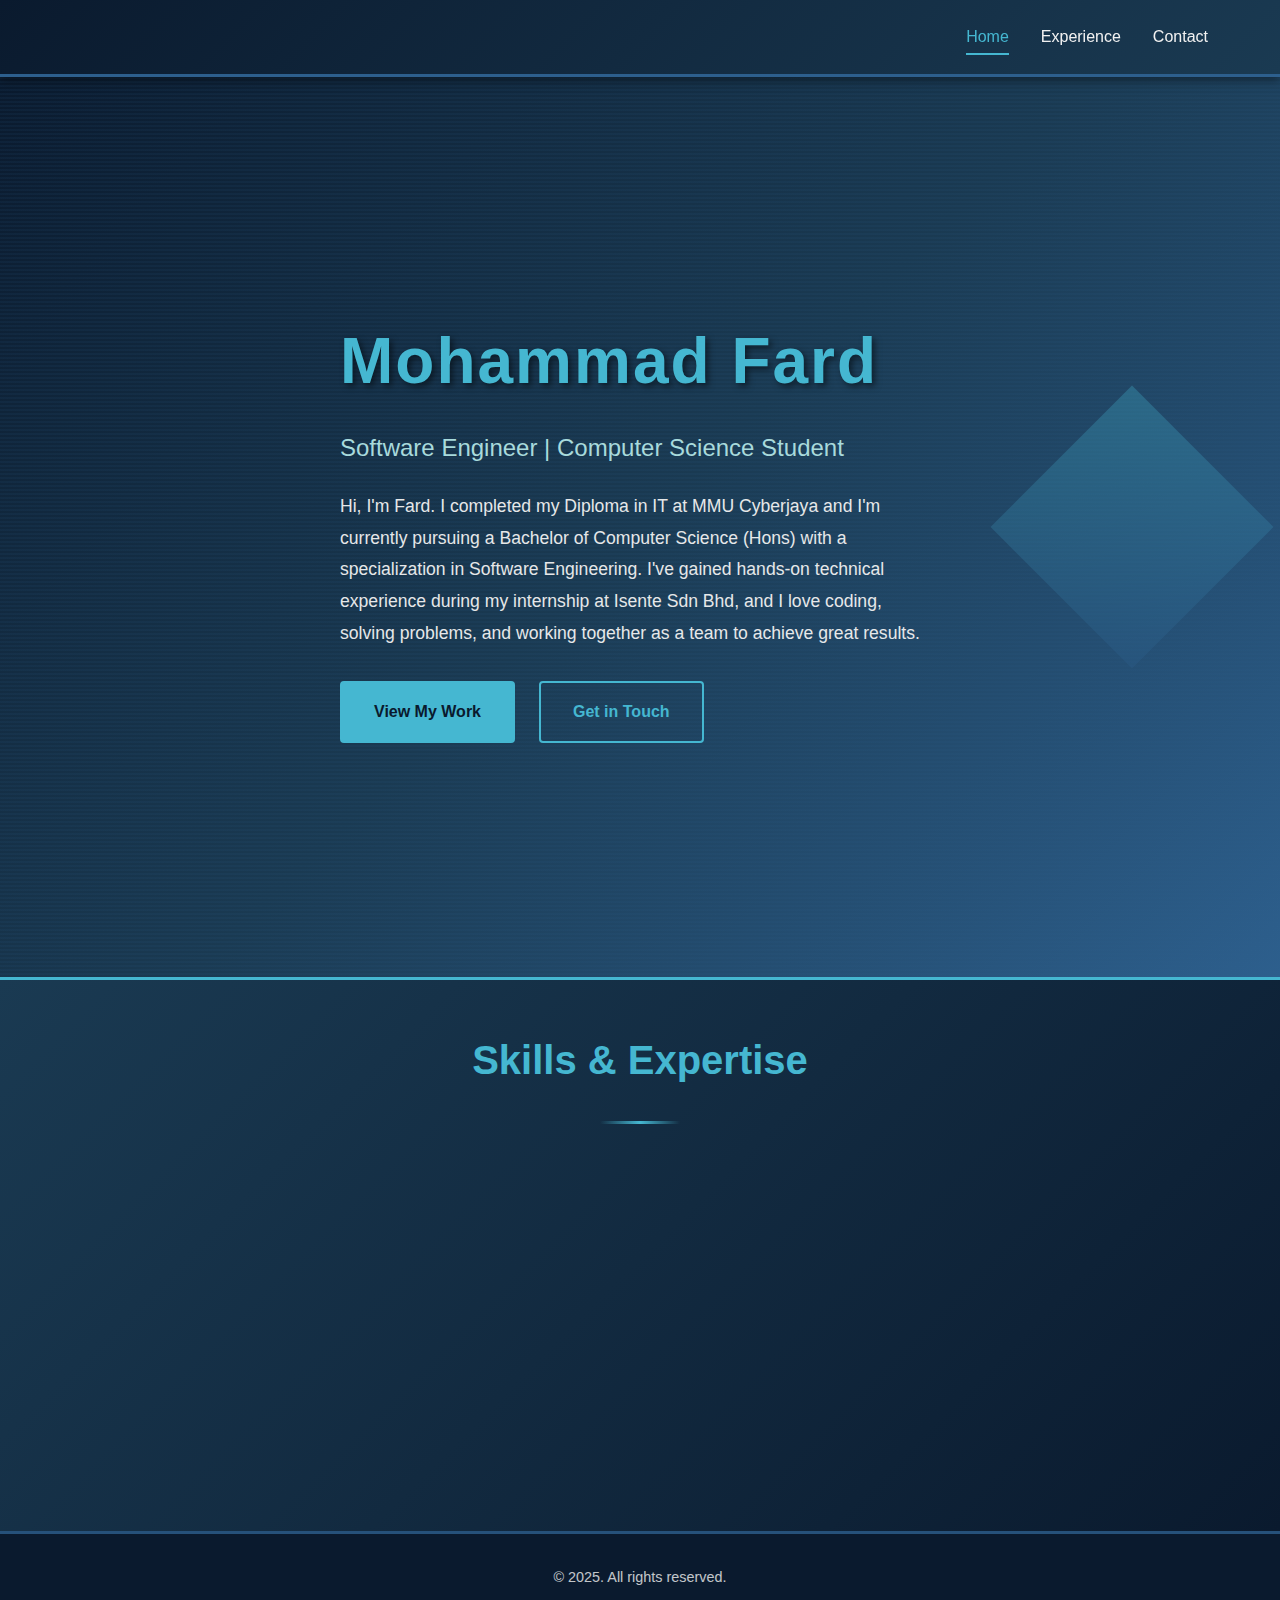
<file: index.html>
<!DOCTYPE html>
<html lang="en">
<head>
    <meta charset="UTF-8">
    <meta name="viewport" content="width=device-width, initial-scale=1.0">
    <title>Mohammad Fard - Software Engineer</title>
    <link rel="stylesheet" href="styles.css">
</head>
<body>
    <!-- Navigation -->
    <nav class="navbar">
        <div class="nav-container">
            <div class="logo"></div>
            <ul class="nav-menu">
                <li><a href="index.html" class="nav-link active">Home</a></li>
                <li><a href="experience.html" class="nav-link">Experience</a></li>
                <li><a href="contact.html" class="nav-link">Contact</a></li>
            </ul>
            <div class="hamburger">
                <span></span>
                <span></span>
                <span></span>
            </div>
        </div>
    </nav>

    <!-- Hero Section -->
    <section class="hero">
        <div class="hero-content">
            <h1 class="hero-title">Mohammad Fard</h1>
            <p class="hero-subtitle">Software Engineer | Computer Science Student</p>
            <p class="hero-bio">
                Hi, I'm Fard. I completed my Diploma in IT at MMU Cyberjaya and I'm currently pursuing a Bachelor of Computer Science (Hons) with a specialization in Software Engineering. I've gained hands-on technical experience during my internship at Isente Sdn Bhd, and I love coding, solving problems, and working together as a team to achieve great results.
            </p>
            <div class="cta-buttons">
                <a href="experience.html" class="btn btn-primary">View My Work</a>
                <a href="contact.html" class="btn btn-secondary">Get in Touch</a>
            </div>
        </div>
        <div class="hero-decoration">
            <div class="pixel-cube"></div>
        </div>
    </section>

    <!-- Skills Section -->
    <section class="skills-section">
        <div class="container">
            <h2 class="section-title">Skills & Expertise</h2>
            <div class="skills-grid">
                <div class="skill-card">
                    <div class="skill-icon">📝</div>
                    <h3>Programming Languages</h3>
                    <p>C++, C, Java, JavaScript, PHP, ARM Assembly</p>
                </div>
                <div class="skill-card">
                    <div class="skill-icon">🎨</div>
                    <h3>Web Technologies</h3>
                    <p>HTML, CSS, JavaScript, PHP</p>
                </div>
                <div class="skill-card">
                    <div class="skill-icon">💾</div>
                    <h3>Database & Tools</h3>
                    <p>SQL, LaTeX, Version Control</p>
                </div>
                <div class="skill-card">
                    <div class="skill-icon">🔧</div>
                    <h3>Core Competencies</h3>
                    <p>Problem-Solving, Teamwork, Technical Support, Maintenance</p>
                </div>
            </div>
        </div>
    </section>

    <!-- Footer -->
    <footer class="footer">
        <p>&copy; 2025. All rights reserved.</p>
    </footer>

    <script src="script.js"></script>
</body>
</html>
</file>
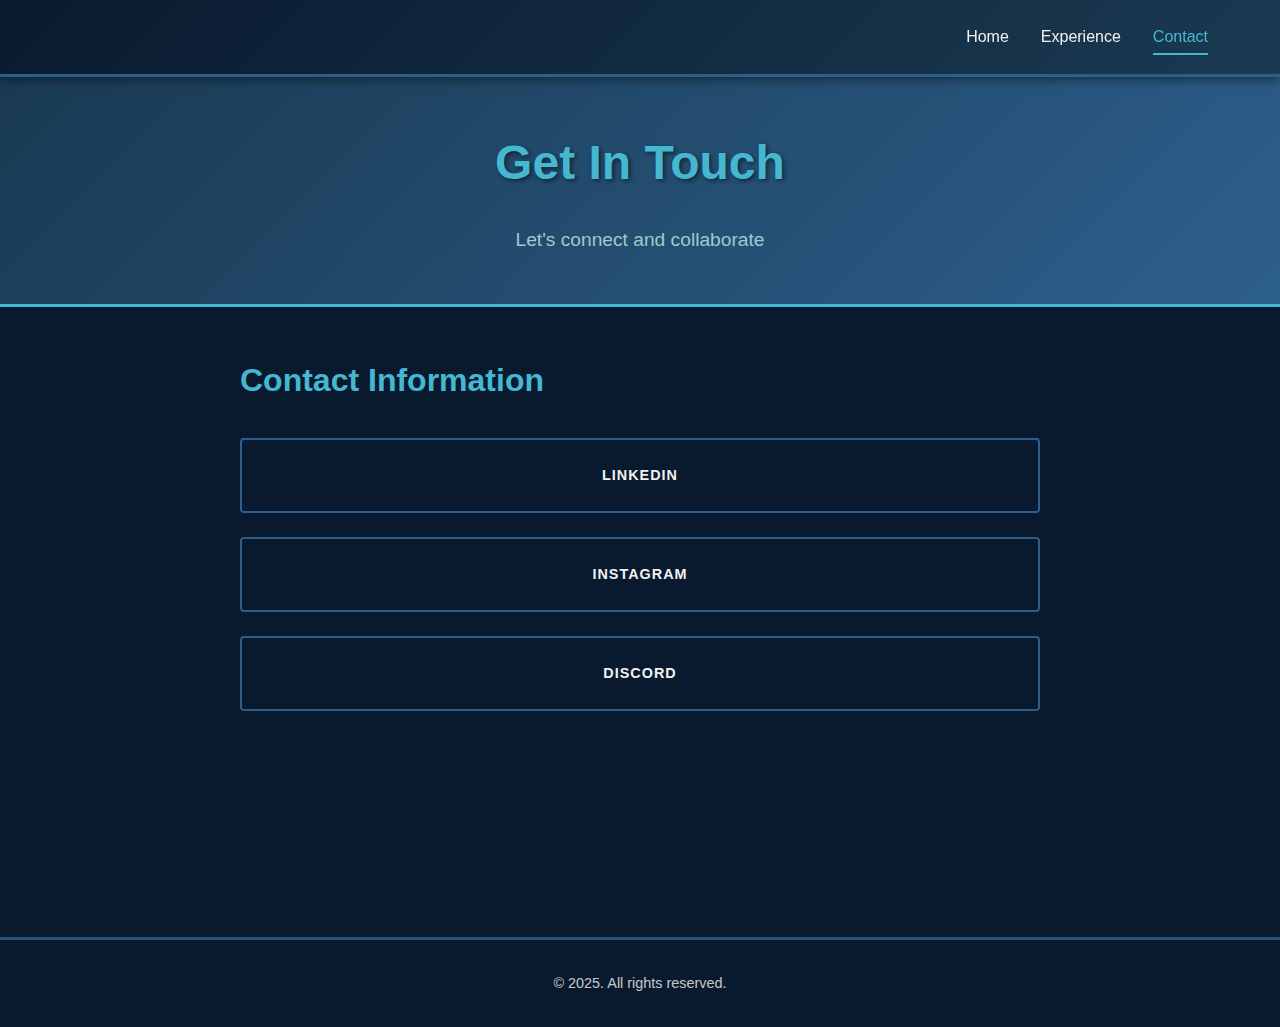
<file: contact.html>
<!DOCTYPE html>
<html lang="en">
<head>
    <meta charset="UTF-8">
    <meta name="viewport" content="width=device-width, initial-scale=1.0">
    <title>Contact - Mohammad Fard</title>
    <link rel="stylesheet" href="styles.css">
</head>
<body>
    <!-- Navigation -->
    <nav class="navbar">
        <div class="nav-container">
            <div class="logo"></div>
            <ul class="nav-menu">
                <li><a href="index.html" class="nav-link">Home</a></li>
                <li><a href="experience.html" class="nav-link">Experience</a></li>
                <li><a href="contact.html" class="nav-link active">Contact</a></li>
            </ul>
            <div class="hamburger">
                <span></span>
                <span></span>
                <span></span>
            </div>
        </div>
    </nav>

    <!-- Contact Header -->
    <section class="page-header">
        <div class="container">
            <h1>Get In Touch</h1>
            <p>Let's connect and collaborate</p>
        </div>
    </section>

    <!-- Contact Content -->
    <section class="contact-section">
        <div class="container">
            <div class="contact-wrapper-full">
                <!-- Social Links -->
                <div class="social-section">
                    <h2>Contact Information</h2>
                    <div class="social-links">
                        <a href="https://www.linkedin.com/in/mohd-fard655939304" target="_blank" class="social-link linkedin">
                            <span>LinkedIn</span>
                        </a>
                        <a href="https://www.instagram.com/fadorfun/?igsh=b2g5YmhtcHRhdDlu" target="_blank" class="social-link instagram">
                            <span>Instagram</span>
                        </a>
                        <a href="https://discord.com/channels/users/558220048037052446" target="_blank" class="social-link discord">
                            <span>Discord</span>
                        </a>
                    </div>
                </div>
            </div>
        </div>
    </section>

    <!-- Footer -->
    <footer class="footer">
        <p>&copy; 2025. All rights reserved.</p>
    </footer>

    <script src="script.js"></script>
</body>
</html>
</file>
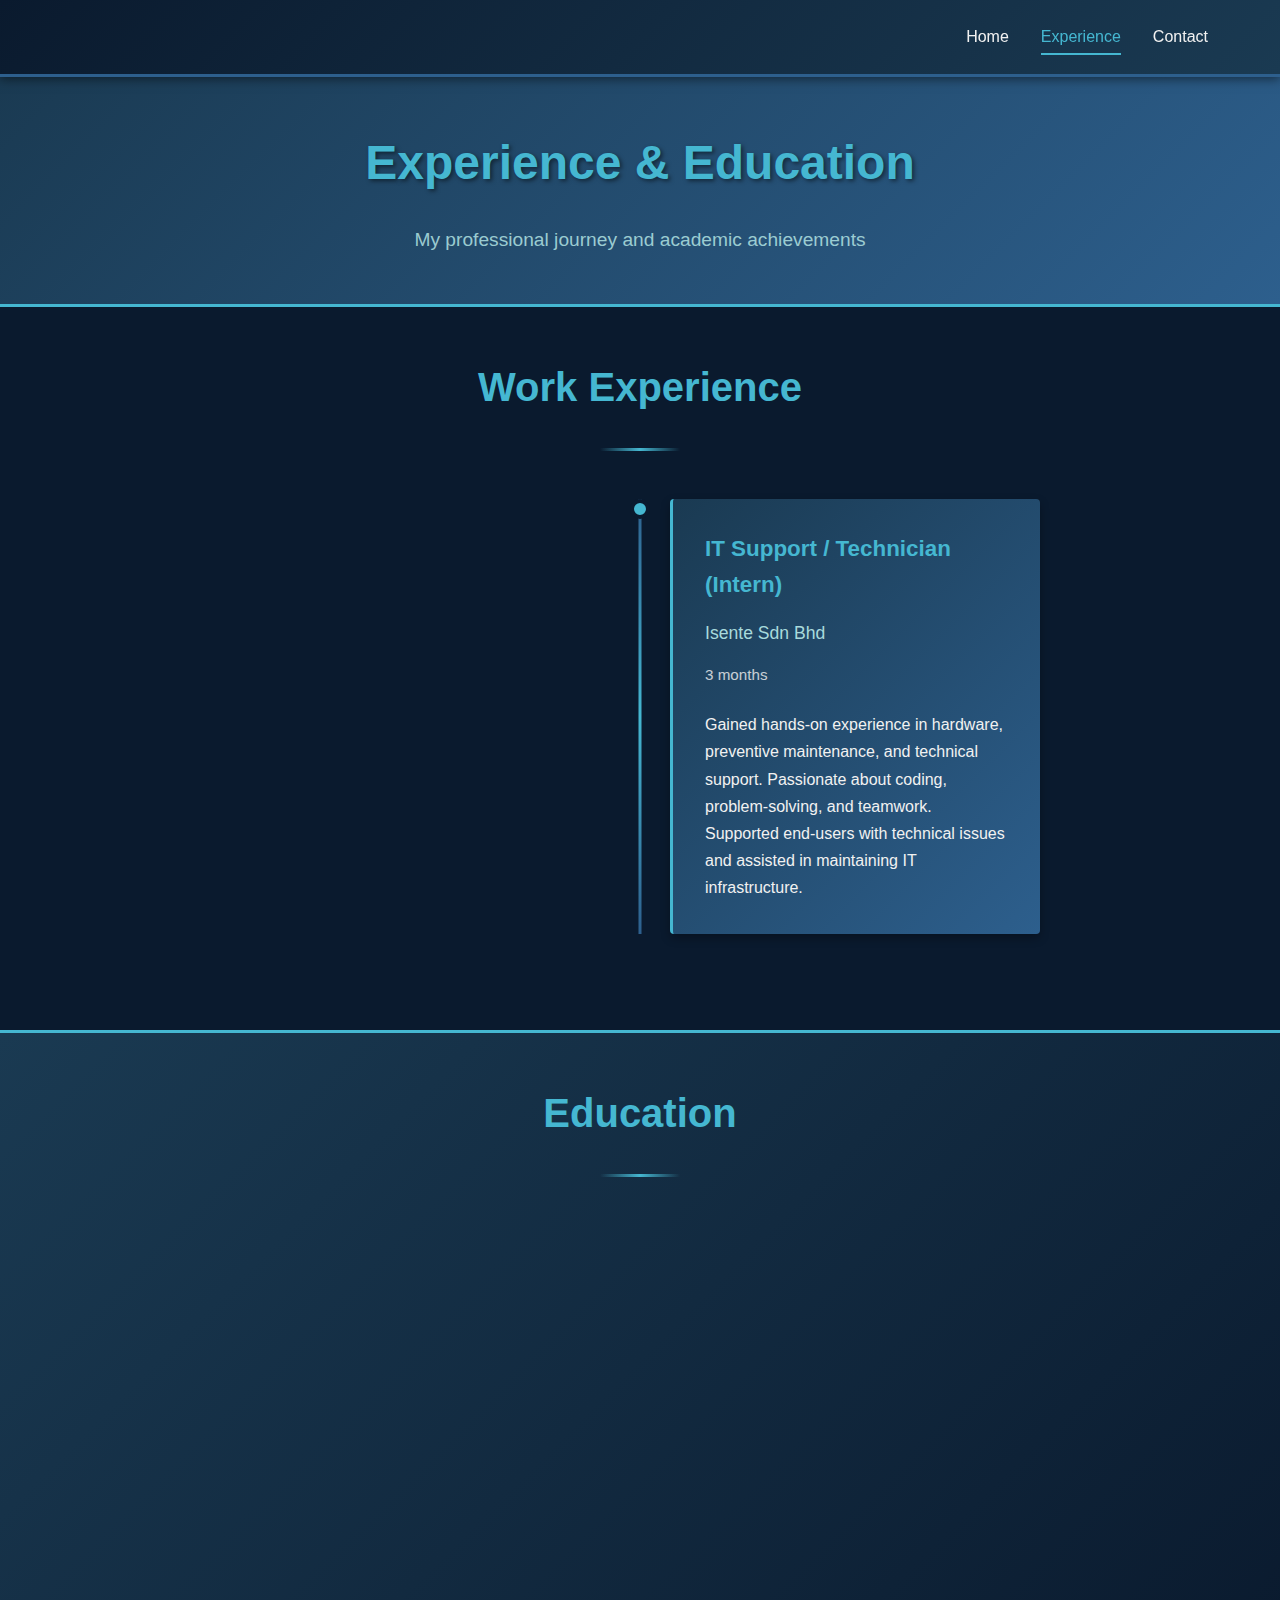
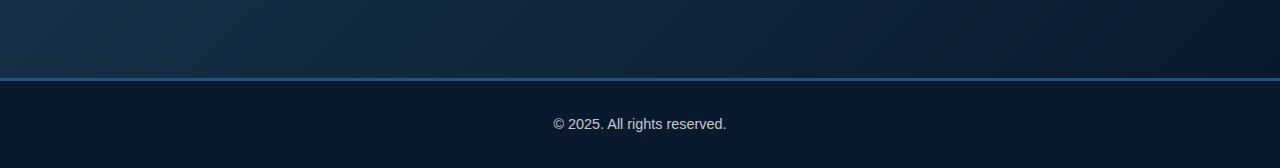
<file: experience.html>
<!DOCTYPE html>
<html lang="en">
<head>
    <meta charset="UTF-8">
    <meta name="viewport" content="width=device-width, initial-scale=1.0">
    <title>Experience - Mohammad Fard</title>
    <link rel="stylesheet" href="styles.css">
</head>
<body>
    <!-- Navigation -->
    <nav class="navbar">
        <div class="nav-container">
            <div class="logo"></div>
            <ul class="nav-menu">
                <li><a href="index.html" class="nav-link">Home</a></li>
                <li><a href="experience.html" class="nav-link active">Experience</a></li>
                <li><a href="contact.html" class="nav-link">Contact</a></li>
            </ul>
            <div class="hamburger">
                <span></span>
                <span></span>
                <span></span>
            </div>
        </div>
    </nav>

    <!-- Experience Section -->
    <section class="page-header">
        <div class="container">
            <h1>Experience & Education</h1>
            <p>My professional journey and academic achievements</p>
        </div>
    </section>

    <!-- Work Experience -->
    <section class="experience-section">
        <div class="container">
            <h2 class="section-title">Work Experience</h2>
            <div class="timeline">
                <div class="timeline-item">
                    <div class="timeline-marker"></div>
                    <div class="timeline-content">
                        <h3>IT Support / Technician (Intern)</h3>
                        <p class="company">Isente Sdn Bhd</p>
                        <p class="duration">3 months</p>
                        <p class="description">
                            Gained hands-on experience in hardware, preventive maintenance, and technical support. Passionate about coding, problem-solving, and teamwork. Supported end-users with technical issues and assisted in maintaining IT infrastructure.
                        </p>
                    </div>
                </div>
            </div>
        </div>
    </section>

    <!-- Education Section -->
    <section class="education-section">
        <div class="container">
            <h2 class="section-title">Education</h2>
            <div class="education-grid">
                <!-- Current -->
                <div class="education-card current">
                    <div class="education-status">ONGOING</div>
                    <h3>Bachelor in Computer Science (Hons)</h3>
                    <p class="institution">Multimedia University (MMU)</p>
                    <p class="specialization">Specialization: Software Engineering</p>
                    <p class="description">Currently pursuing advanced studies in software engineering with focus on development practices and system design.</p>
                </div>

                <!-- Diploma -->
                <div class="education-card completed">
                    <div class="education-status">COMPLETED</div>
                    <h3>Diploma in Information Technology</h3>
                    <p class="institution">Multimedia University (MMU)</p>
                    <p class="duration">2023 - 2025</p>
                    <p class="description">Completed foundational IT studies with practical experience in programming, databases, and system administration.</p>
                </div>

                <!-- Secondary -->
                <div class="education-card completed">
                    <div class="education-status">COMPLETED</div>
                    <h3>Sijil Pelajaran Malaysia (SPM)</h3>
                    <p class="institution">SMK Keramat Wangsa</p>
                    <p class="duration">2020 - 2023</p>
                    <p class="description">Completed Malaysian secondary education with focus on science and technology subjects.</p>
                </div>
            </div>
        </div>
    </section>

    <!-- Footer -->
    <footer class="footer">
        <p>&copy; 2025. All rights reserved.</p>
    </footer>

    <script src="script.js"></script>
</body>
</html>
</file>
<file: styles.css>
/* ================================
   HOLLOW KNIGHT PIXEL BLUE THEME
   ================================ */

:root {
    /* Pixel Blue Color Palette (Hollow Knight inspired) */
    --primary-dark: #0a1a2e;      /* Deep pixel blue */
    --primary-blue: #1a3a52;      /* Dark blue */
    --accent-blue: #2d5f8d;       /* Medium blue */
    --accent-cyan: #45b7d1;       /* Bright cyan blue */
    --accent-light: #a8dadc;      /* Light blue */
    --text-light: #f1f1f1;        /* Near white */
    --text-dark: #0a1a2e;         /* Dark text */
    --border-color: #1a3a52;      /* Border color */
    
    /* Spacing */
    --spacing-xs: 0.5rem;
    --spacing-sm: 1rem;
    --spacing-md: 1.5rem;
    --spacing-lg: 2rem;
    --spacing-xl: 3rem;
    
    /* Transitions */
    --transition: all 0.3s ease;
}

/* ================================
   GLOBAL STYLES
   ================================ */

* {
    margin: 0;
    padding: 0;
    box-sizing: border-box;
}

html {
    scroll-behavior: smooth;
}

body {
    font-family: 'Segoe UI', Tahoma, Geneva, Verdana, sans-serif;
    background-color: var(--primary-dark);
    color: var(--text-light);
    line-height: 1.6;
    overflow-x: hidden;
}

.container {
    max-width: 1200px;
    margin: 0 auto;
    padding: 0 var(--spacing-lg);
}

a {
    text-decoration: none;
    color: inherit;
    transition: var(--transition);
}

/* ================================
   NAVIGATION
   ================================ */

.navbar {
    position: sticky;
    top: 0;
    background: linear-gradient(135deg, var(--primary-dark) 0%, var(--primary-blue) 100%);
    border-bottom: 3px solid var(--accent-blue);
    z-index: 1000;
    box-shadow: 0 2px 10px rgba(0, 0, 0, 0.5);
}

.nav-container {
    max-width: 1200px;
    margin: 0 auto;
    padding: var(--spacing-md) var(--spacing-lg);
    display: flex;
    justify-content: space-between;
    align-items: center;
}

.logo {
    font-size: 1.8rem;
    font-weight: bold;
    color: var(--accent-cyan);
    text-shadow: 2px 2px 4px rgba(0, 0, 0, 0.5);
    letter-spacing: 2px;
}

.nav-menu {
    display: flex;
    list-style: none;
    gap: var(--spacing-lg);
}

.nav-link {
    color: var(--text-light);
    font-weight: 500;
    position: relative;
    padding: var(--spacing-xs) 0;
    border-bottom: 2px solid transparent;
    transition: var(--transition);
}

.nav-link:hover,
.nav-link.active {
    color: var(--accent-cyan);
    border-bottom-color: var(--accent-cyan);
}

.hamburger {
    display: none;
    flex-direction: column;
    cursor: pointer;
    gap: 0.4rem;
}

.hamburger span {
    width: 25px;
    height: 3px;
    background-color: var(--accent-cyan);
    transition: var(--transition);
}

/* ================================
   HERO SECTION
   ================================ */

.hero {
    min-height: 100vh;
    background: linear-gradient(135deg, var(--primary-dark) 0%, var(--primary-blue) 50%, var(--accent-blue) 100%);
    display: flex;
    align-items: center;
    justify-content: center;
    padding: var(--spacing-xl) var(--spacing-lg);
    position: relative;
    overflow: hidden;
}

.hero::before {
    content: '';
    position: absolute;
    top: 0;
    left: 0;
    right: 0;
    bottom: 0;
    background-image: 
        repeating-linear-gradient(
            0deg,
            transparent,
            transparent 2px,
            rgba(45, 95, 141, 0.1) 2px,
            rgba(45, 95, 141, 0.1) 4px
        );
    pointer-events: none;
}

.hero-content {
    max-width: 600px;
    z-index: 2;
    animation: slideInLeft 0.8s ease;
}

.hero-title {
    font-size: 4rem;
    font-weight: bold;
    color: var(--accent-cyan);
    margin-bottom: var(--spacing-sm);
    text-shadow: 3px 3px 6px rgba(0, 0, 0, 0.5);
    letter-spacing: 2px;
}

.hero-subtitle {
    font-size: 1.5rem;
    color: var(--accent-light);
    margin-bottom: var(--spacing-md);
    font-weight: 300;
}

.hero-bio {
    font-size: 1.1rem;
    color: var(--text-light);
    margin-bottom: var(--spacing-lg);
    line-height: 1.8;
    opacity: 0.95;
}

.cta-buttons {
    display: flex;
    gap: var(--spacing-md);
    flex-wrap: wrap;
}

.btn {
    padding: var(--spacing-sm) var(--spacing-lg);
    border: 2px solid var(--accent-cyan);
    border-radius: 4px;
    font-size: 1rem;
    font-weight: 600;
    cursor: pointer;
    transition: var(--transition);
    display: inline-block;
}

.btn-primary {
    background-color: var(--accent-cyan);
    color: var(--primary-dark);
}

.btn-primary:hover {
    background-color: var(--accent-light);
    border-color: var(--accent-light);
    transform: translateY(-3px);
    box-shadow: 0 5px 15px rgba(45, 191, 209, 0.3);
}

.btn-secondary {
    background-color: transparent;
    color: var(--accent-cyan);
}

.btn-secondary:hover {
    background-color: var(--accent-blue);
    border-color: var(--accent-light);
    color: var(--accent-light);
    transform: translateY(-3px);
    box-shadow: 0 5px 15px rgba(45, 191, 209, 0.2);
}

.hero-decoration {
    position: absolute;
    right: var(--spacing-xl);
    top: 50%;
    transform: translateY(-50%);
    opacity: 0.3;
    z-index: 1;
}

.pixel-cube {
    width: 200px;
    height: 200px;
    background: linear-gradient(135deg, var(--accent-cyan) 0%, var(--accent-blue) 100%);
    transform: rotate(45deg);
    animation: float 4s ease-in-out infinite;
}

/* ================================
   SKILLS SECTION
   ================================ */

.skills-section {
    padding: var(--spacing-xl) var(--spacing-lg);
    background: linear-gradient(135deg, var(--primary-blue) 0%, var(--primary-dark) 100%);
    border-top: 3px solid var(--accent-cyan);
}

.section-title {
    font-size: 2.5rem;
    color: var(--accent-cyan);
    margin-bottom: var(--spacing-xl);
    text-align: center;
    position: relative;
    padding-bottom: var(--spacing-lg);
}

.section-title::after {
    content: '';
    position: absolute;
    bottom: 0;
    left: 50%;
    transform: translateX(-50%);
    width: 80px;
    height: 3px;
    background: linear-gradient(90deg, transparent, var(--accent-cyan), transparent);
}

.skills-grid {
    display: grid;
    grid-template-columns: repeat(auto-fit, minmax(250px, 1fr));
    gap: var(--spacing-lg);
}

.skill-card {
    background: linear-gradient(135deg, var(--primary-dark) 0%, var(--accent-blue) 100%);
    padding: var(--spacing-lg);
    border-radius: 4px;
    border: 2px solid var(--accent-blue);
    text-align: center;
    transition: var(--transition);
    cursor: pointer;
    position: relative;
    overflow: hidden;
}

.skill-card::before {
    content: '';
    position: absolute;
    top: 0;
    left: -100%;
    width: 100%;
    height: 100%;
    background: linear-gradient(90deg, transparent, var(--accent-cyan), transparent);
    opacity: 0;
    transition: var(--transition);
}

.skill-card:hover {
    border-color: var(--accent-cyan);
    transform: translateY(-5px);
    box-shadow: 0 8px 20px rgba(45, 191, 209, 0.2);
}

.skill-card:hover::before {
    left: 100%;
    opacity: 0.2;
}

.skill-icon {
    font-size: 2.5rem;
    margin-bottom: var(--spacing-md);
    display: block;
}

.skill-card h3 {
    font-size: 1.3rem;
    color: var(--accent-cyan);
    margin-bottom: var(--spacing-sm);
}

.skill-card p {
    color: var(--text-light);
    font-size: 0.95rem;
    line-height: 1.6;
}

/* ================================
   PAGE HEADER
   ================================ */

.page-header {
    background: linear-gradient(135deg, var(--primary-blue) 0%, var(--accent-blue) 100%);
    padding: var(--spacing-xl) var(--spacing-lg);
    text-align: center;
    border-bottom: 3px solid var(--accent-cyan);
}

.page-header h1 {
    font-size: 3rem;
    color: var(--accent-cyan);
    margin-bottom: var(--spacing-md);
    text-shadow: 2px 2px 4px rgba(0, 0, 0, 0.5);
}

.page-header p {
    font-size: 1.2rem;
    color: var(--accent-light);
    opacity: 0.9;
}

/* ================================
   EXPERIENCE SECTION
   ================================ */

.experience-section {
    padding: var(--spacing-xl) var(--spacing-lg);
    background: var(--primary-dark);
}

.timeline {
    position: relative;
    max-width: 800px;
    margin: 0 auto;
}

.timeline::before {
    content: '';
    position: absolute;
    left: 50%;
    transform: translateX(-50%);
    width: 3px;
    height: 100%;
    background: linear-gradient(180deg, var(--accent-blue), var(--accent-cyan), var(--accent-blue));
}

.timeline-item {
    margin-bottom: var(--spacing-xl);
    position: relative;
}

.timeline-marker {
    position: absolute;
    left: 50%;
    transform: translateX(-50%);
    width: 20px;
    height: 20px;
    background: var(--accent-cyan);
    border: 4px solid var(--primary-dark);
    border-radius: 50%;
    top: 0;
    z-index: 5;
}

.timeline-content {
    width: calc(50% - 30px);
    margin-left: auto;
    background: linear-gradient(135deg, var(--primary-blue) 0%, var(--accent-blue) 100%);
    padding: var(--spacing-lg);
    border-radius: 4px;
    border-left: 3px solid var(--accent-cyan);
    box-shadow: 0 4px 10px rgba(0, 0, 0, 0.3);
}

.timeline-content h3 {
    color: var(--accent-cyan);
    font-size: 1.4rem;
    margin-bottom: var(--spacing-sm);
}

.timeline-content .company {
    color: var(--accent-light);
    font-size: 1.1rem;
    font-weight: 500;
}

.timeline-content .duration {
    color: var(--text-light);
    opacity: 0.8;
    font-size: 0.95rem;
    margin: var(--spacing-sm) 0;
}

.timeline-content .description {
    color: var(--text-light);
    line-height: 1.7;
    margin-top: var(--spacing-md);
}

@media (max-width: 768px) {
    .timeline::before {
        left: 10px;
    }
    
    .timeline-marker {
        left: 10px;
    }
    
    .timeline-content {
        width: calc(100% - 40px);
        margin-left: 40px;
    }
}

/* ================================
   EDUCATION SECTION
   ================================ */

.education-section {
    padding: var(--spacing-xl) var(--spacing-lg);
    background: linear-gradient(135deg, var(--primary-blue) 0%, var(--primary-dark) 100%);
    border-top: 3px solid var(--accent-cyan);
}

.education-grid {
    display: grid;
    grid-template-columns: repeat(auto-fit, minmax(300px, 1fr));
    gap: var(--spacing-lg);
}

.education-card {
    background: linear-gradient(135deg, var(--primary-dark) 0%, var(--accent-blue) 100%);
    padding: var(--spacing-lg);
    border-radius: 4px;
    border: 2px solid var(--accent-blue);
    position: relative;
    overflow: hidden;
    transition: var(--transition);
}

.education-card:hover {
    border-color: var(--accent-cyan);
    transform: translateY(-5px);
    box-shadow: 0 8px 20px rgba(45, 191, 209, 0.2);
}

.education-status {
    display: inline-block;
    background: var(--accent-cyan);
    color: var(--primary-dark);
    padding: var(--spacing-xs) var(--spacing-md);
    border-radius: 20px;
    font-size: 0.8rem;
    font-weight: bold;
    margin-bottom: var(--spacing-md);
    text-transform: uppercase;
    letter-spacing: 1px;
}

.education-status.completed {
    background: var(--accent-light);
}

.education-card h3 {
    color: var(--accent-cyan);
    font-size: 1.3rem;
    margin-bottom: var(--spacing-sm);
}

.education-card .institution {
    color: var(--accent-light);
    font-size: 1.1rem;
    font-weight: 500;
    margin-bottom: var(--spacing-sm);
}

.education-card .specialization,
.education-card .duration {
    color: var(--text-light);
    opacity: 0.8;
    font-size: 0.95rem;
    margin-bottom: var(--spacing-sm);
}

.education-card .description {
    color: var(--text-light);
    line-height: 1.6;
    margin-top: var(--spacing-md);
}

/* ================================
   CONTACT SECTION
   ================================ */

.contact-section {
    padding: var(--spacing-xl) var(--spacing-lg);
    background: var(--primary-dark);
    min-height: 70vh;
}

.contact-wrapper-full {
    max-width: 800px;
    margin: 0 auto;
}

.contact-info h2,
.social-section h2 {
    font-size: 2rem;
    color: var(--accent-cyan);
    margin-bottom: var(--spacing-lg);
}

.contact-item {
    display: flex;
    gap: var(--spacing-lg);
    margin-bottom: var(--spacing-lg);
    padding: var(--spacing-lg);
    background: linear-gradient(135deg, var(--primary-blue) 0%, var(--accent-blue) 100%);
    border-radius: 4px;
    border-left: 4px solid var(--accent-cyan);
    transition: var(--transition);
}

.contact-item:hover {
    transform: translateX(5px);
    box-shadow: 0 4px 15px rgba(45, 191, 209, 0.2);
}

.contact-icon {
    font-size: 2rem;
    flex-shrink: 0;
}

.contact-details h3 {
    color: var(--accent-cyan);
    margin-bottom: var(--spacing-xs);
}

.contact-details p {
    color: var(--text-light);
}

.contact-details a {
    color: var(--accent-light);
    text-decoration: underline;
    transition: var(--transition);
}

.contact-details a:hover {
    color: var(--accent-cyan);
}

.social-links {
    display: flex;
    flex-direction: column;
    gap: var(--spacing-md);
}

.social-link {
    display: flex;
    align-items: center;
    justify-content: center;
    padding: var(--spacing-md);
    border: 2px solid var(--accent-blue);
    border-radius: 4px;
    font-weight: 600;
    transition: var(--transition);
    text-transform: uppercase;
    letter-spacing: 1px;
    font-size: 0.9rem;
}

.social-link span {
    transition: var(--transition);
}

.social-link.linkedin:hover {
    background-color: var(--accent-blue);
    border-color: var(--accent-cyan);
    color: var(--accent-cyan);
    transform: translateY(-3px);
    box-shadow: 0 5px 15px rgba(45, 191, 209, 0.3);
}

.social-link.instagram:hover {
    background-color: var(--accent-blue);
    border-color: var(--accent-cyan);
    color: var(--accent-cyan);
    transform: translateY(-3px);
    box-shadow: 0 5px 15px rgba(45, 191, 209, 0.3);
}

.social-link.email:hover {
    background-color: var(--accent-blue);
    border-color: var(--accent-cyan);
    color: var(--accent-cyan);
    transform: translateY(-3px);
    box-shadow: 0 5px 15px rgba(45, 191, 209, 0.3);
}

/* ================================
   FOOTER
   ================================ */

.footer {
    background: var(--primary-dark);
    border-top: 3px solid var(--accent-blue);
    padding: var(--spacing-lg);
    text-align: center;
    color: var(--text-light);
    opacity: 0.8;
    font-size: 0.9rem;
}

/* ================================
   ANIMATIONS
   ================================ */

@keyframes slideInLeft {
    from {
        opacity: 0;
        transform: translateX(-50px);
    }
    to {
        opacity: 1;
        transform: translateX(0);
    }
}

@keyframes float {
    0%, 100% {
        transform: rotate(45deg) translateY(0px);
    }
    50% {
        transform: rotate(45deg) translateY(20px);
    }
}

/* ================================
   RESPONSIVE DESIGN
   ================================ */

@media (max-width: 1024px) {
    .hero-decoration {
        opacity: 0.15;
        right: var(--spacing-lg);
    }
    
    .pixel-cube {
        width: 150px;
        height: 150px;
    }
}

@media (max-width: 768px) {
    .hamburger {
        display: flex;
    }
    
    .nav-menu {
        position: fixed;
        left: -100%;
        top: 70px;
        flex-direction: column;
        background-color: var(--primary-blue);
        width: 100%;
        text-align: center;
        transition: var(--transition);
        gap: 0;
        border-bottom: 3px solid var(--accent-cyan);
    }
    
    .nav-menu.active {
        left: 0;
    }
    
    .nav-link {
        display: block;
        padding: var(--spacing-lg);
        border: none;
        border-bottom: 1px solid var(--accent-blue);
    }
    
    .hero {
        min-height: 80vh;
        padding: var(--spacing-lg);
    }
    
    .hero-content {
        max-width: 100%;
        text-align: center;
    }
    
    .hero-title {
        font-size: 2.5rem;
    }
    
    .hero-subtitle {
        font-size: 1.2rem;
    }
    
    .hero-decoration {
        display: none;
    }
    
    .cta-buttons {
        justify-content: center;
        gap: var(--spacing-sm);
    }
    
    .btn {
        padding: var(--spacing-sm) var(--spacing-md);
        font-size: 0.9rem;
    }
    
    .section-title {
        font-size: 2rem;
    }
    
    .page-header h1 {
        font-size: 2rem;
    }
    
    .contact-wrapper {
        grid-template-columns: 1fr;
    }
    
    .skills-grid {
        grid-template-columns: 1fr;
    }
    
    .education-grid {
        grid-template-columns: 1fr;
    }
    
    .hero-bio {
        font-size: 1rem;
    }
}

@media (max-width: 480px) {
    :root {
        --spacing-lg: 1.5rem;
        --spacing-xl: 2rem;
    }
    
    .hero-title {
        font-size: 2rem;
    }
    
    .hero-subtitle {
        font-size: 1rem;
    }
    
    .nav-link {
        padding: var(--spacing-md);
    }
    
    .logo {
        font-size: 1.5rem;
    }
    
    .page-header h1 {
        font-size: 1.5rem;
    }
    
    .section-title {
        font-size: 1.5rem;
    }
    
    .btn {
        padding: var(--spacing-xs) var(--spacing-md);
        font-size: 0.85rem;
    }
}
</file>
